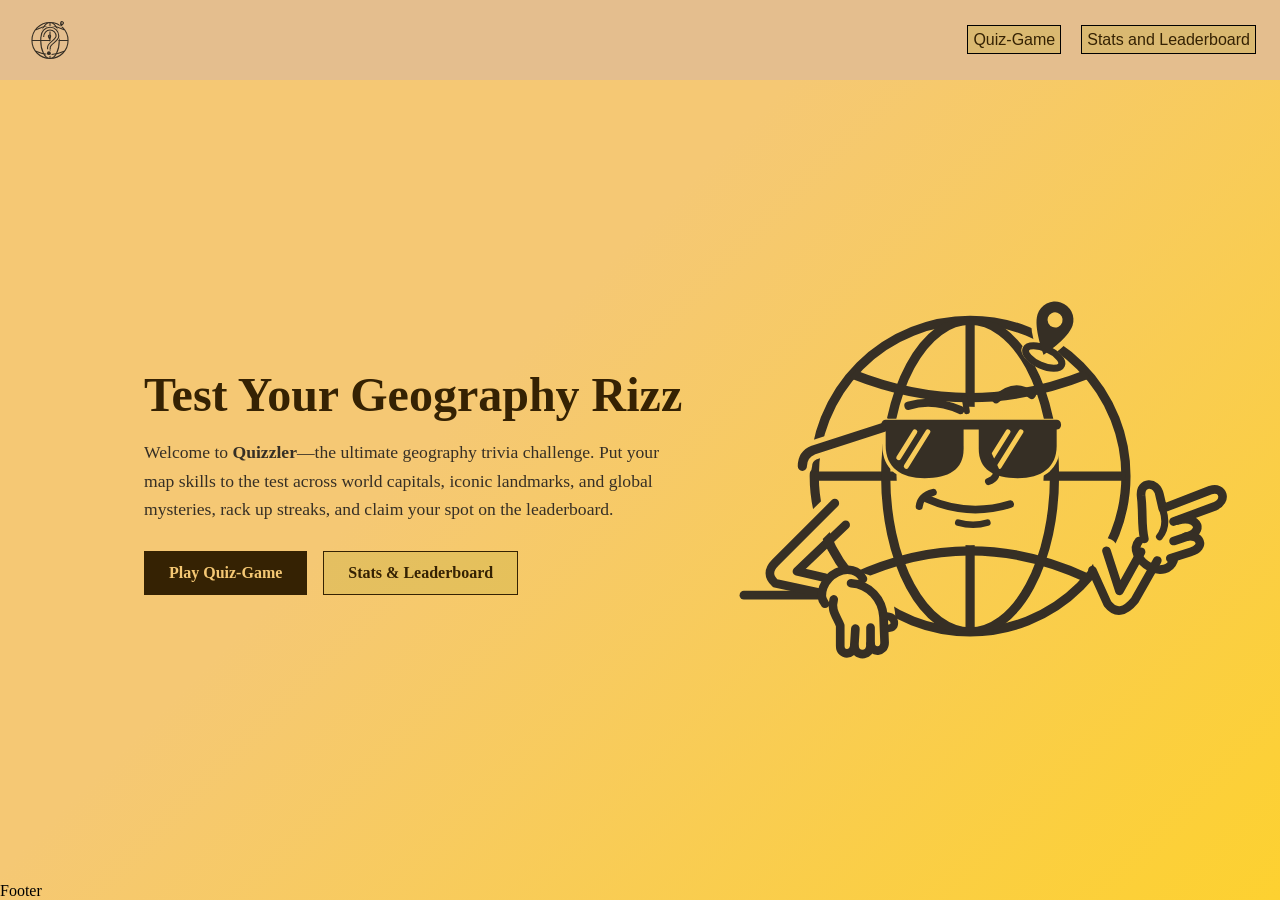
<file: index.html>
<html>
    <head>
 <meta charset="UTF-8" />
  <meta name="viewport" content="width=device-width, initial-scale=1.0" />
  <title>Quizzler</title>
  <link rel="stylesheet" href="style.css">
    </head>
    <body>
 

        <div class="layout">
  <header class="header">
           <nav class="navbar">
            <a href="#" class="logo" style="background-color: rgb(228, 190, 142); border:0.1px solid rgb(228, 190, 142);;"><svg viewBox="92 96 328 328" width="40" height="40" role="img" aria-label="Quizzler Logo">
        <defs>
          <clipPath id="globe-clip">
            <circle cx="256" cy="264" r="148" />
          </clipPath>

          <mask id="grid-cutout">
            <rect width="512" height="512" fill="white" />
            <g fill="none" stroke="black" stroke-width="24" stroke-linecap="butt" stroke-linejoin="round">
              <path d="M 182 236 C 182 189, 214 156, 256 156 C 298 156, 328 188, 328 228 C 328 275, 258 288, 258 322 L 258 338" />
              <path d="M 204 236 C 204 203, 226 178, 256 178 C 286 178, 306 200, 306 228 C 306 261, 236 276, 236 322 L 236 338" />
            </g>
            <circle cx="247" cy="368" r="24" fill="black" />
            <g transform="translate(345, 151) rotate(18)">
              <path d="M 0 0 C 0 0, -16 -20, -16 -32 A 16 16 0 1 1 16 -32 C 16 -20, 0 0, 0 0 Z" fill="black" stroke="black" stroke-width="12" stroke-linejoin="round" />
            </g>
          </mask>
        </defs>

        <!-- Globe & Grid Lines -->
        <g mask="url(#grid-cutout)" fill="none" stroke="#362f25" stroke-width="9" stroke-linecap="round">
          <circle cx="256" cy="264" r="148" />
          <g clip-path="url(#globe-clip)">
            <line x1="108" y1="264" x2="404" y2="264" />
            <line x1="256" y1="116" x2="256" y2="412" />
            <ellipse cx="256" cy="264" rx="76" ry="148" />
            <path d="M 140 175 Q 256 120 372 175" />
            <path d="M 140 353 Q 256 408 372 353" />
          </g>
        </g>

        <!-- Double-Line Question Mark -->
        <g fill="none" stroke="#362f25" stroke-width="9" stroke-linecap="butt" stroke-linejoin="round">
          <path d="M 182 236 C 182 189, 214 156, 256 156 C 298 156, 328 188, 328 228 C 328 275, 258 288, 258 322 L 258 336" />
          <path d="M 204 236 C 204 203, 226 178, 256 178 C 286 178, 306 200, 306 228 C 306 261, 236 276, 236 322 L 236 336" />
        </g>

        <!-- Question Mark Dot -->
        <circle cx="247" cy="368" r="16" fill="#362f25" />

        <!-- Center Map Pin -->
        <path
          fill="#362f25"
          fill-rule="evenodd"
          d="M 252 258 C 252 258, 238 240, 238 228 A 14 14 0 1 1 266 228 C 266 240, 252 258, 252 258 Z M 252 223 A 5 5 0 1 0 252 233 A 5 5 0 1 0 252 223 Z"
        />

        <!-- Top-Right Perimeter Map Pin -->
        <g transform="translate(345, 151) rotate(18)">
          <path
            fill="#362f25"
            fill-rule="evenodd"
            d="M 0 0 C 0 0, -16 -20, -16 -32 A 16 16 0 1 1 16 -32 C 16 -20, 0 0, 0 0 Z M 0 -38 A 6 6 0 1 0 0 -26 A 6 6 0 1 0 0 -38 Z"
          />
        </g>
      </svg></a>
            <ul class="nav-links">
                 <li><a href="quiz.html">Quiz-Game</a></li>
      <li><a href="stats.html">Stats and Leaderboard</a></li>
      
            </ul>
        </nav>




  </header>

  <main class="main">
   <div class="hero-content">
    <h1>Test Your Geography Rizz</h1>
    <p>
      Welcome to <strong>Quizzler</strong>—the ultimate geography trivia challenge.
      Put your map skills to the test across world capitals, iconic landmarks,
      and global mysteries, rack up streaks, and claim your spot on the leaderboard.
    </p>
    <div class="hero-buttons">
      <a href="quiz.html" class="btn btn-primary">Play Quiz-Game</a>
      <a href="stats.html" class="btn btn-secondary">Stats &amp; Leaderboard</a>
    </div>
   </div>
  </main>



 <aside class="right">
    <!-- Quizzler Rizzler Mascot SVG (Transparent Background) -->
    <svg xmlns="http://www.w3.org/2000/svg" viewBox="36 88 462 346" width="500" height="375" role="img" aria-label="Quizzler Rizzler Mascot">
      <defs>
        <!-- Clips globe grid lines cleanly to the outer circle -->
        <clipPath id="mascot-globe-clip">
          <circle cx="256" cy="256" r="144" />
        </clipPath>

        <!-- Punches transparent gaps for the sunglasses, face, pin ring, and arms -->
        <mask id="mascot-cutout">
          <rect x="0" y="0" width="512" height="512" fill="white" />

          <!-- Sunglasses & temple arm mask -->
          <path d="M 101 247 Q 101 236 111 232 L 176 211" fill="none" stroke="black" stroke-width="18" stroke-linecap="round" />
          <rect x="174" y="203" width="166" height="14" rx="5" fill="black" />
          <path d="M 178 208 H 250 V 231 C 250 250 236 258 214 258 C 192 258 178 248 178 228 Z" fill="black" stroke="black" stroke-width="6" />
          <path d="M 264 208 H 336 V 228 C 336 248 322 258 300 258 C 278 258 264 250 264 231 Z" fill="black" stroke="black" stroke-width="6" />

          <!-- Eyebrows, nose & smirk clear zone -->
          <ellipse cx="256" cy="256" rx="68" ry="64" fill="black" />

          <!-- Top-right pin ground ring & teardrop clear zone -->
          <ellipse cx="324" cy="146" rx="22" ry="11" transform="rotate(24 324 146)" fill="black" />
          <g transform="translate(324, 144) rotate(18)">
            <path d="M 0 0 C 0 0 -17 -21 -17 -34 A 17 17 0 1 1 17 -34 C 17 -21 0 0 0 0 Z" fill="black" stroke="black" stroke-width="10" />
          </g>

          <!-- Left leaning arm & glove clear zone -->
          <path d="M 134 282 L 77 338 Q 69 346 77 353 L 122 362" fill="none" stroke="black" stroke-width="26" stroke-linecap="round" stroke-linejoin="round" />
          <ellipse cx="152" cy="382" rx="34" ry="38" transform="rotate(-25 152 382)" fill="black" />

          <!-- Right pointing arm clear zone -->
          <path d="M 380 326 L 392 369 Q 397 381 407 370 L 426 332" fill="none" stroke="black" stroke-width="26" stroke-linecap="round" stroke-linejoin="round" />
        </mask>

        <!-- Punches transparent reflection slashes out of the sunglasses -->
        <mask id="shades-reflection">
          <rect x="0" y="0" width="512" height="512" fill="white" />
          <g stroke="black" stroke-width="4.5" stroke-linecap="round">
            <!-- Left lens reflection slashes -->
            <line x1="205" y1="215" x2="190" y2="239" />
            <line x1="217" y1="215" x2="197" y2="247" />
            <!-- Right lens reflection slashes -->
            <line x1="291" y1="215" x2="276" y2="239" />
            <line x1="303" y1="215" x2="283" y2="247" />
          </g>
        </mask>
      </defs>

      <!-- 1. Globe & Grid Lines -->
      <g mask="url(#mascot-cutout)" fill="none" stroke="#362f25" stroke-width="8.5" stroke-linecap="round">
        <circle cx="256" cy="256" r="144" />
        <g clip-path="url(#mascot-globe-clip)">
          <line x1="112" y1="256" x2="400" y2="256" />
          <line x1="256" y1="112" x2="256" y2="400" />
          <ellipse cx="256" cy="256" rx="78" ry="144" />
          <path d="M 148 162 Q 256 205 364 162" />
          <path d="M 148 350 Q 256 300 364 350" />
        </g>
      </g>

      <!-- 2. Top-Right Map Pin & Ground Ring -->
      <ellipse cx="324" cy="146" rx="18" ry="8" transform="rotate(24 324 146)" fill="none" stroke="#362f25" stroke-width="6.5" />
      <g transform="translate(324, 144) rotate(18)">
        <path
          fill="#362f25"
          fill-rule="evenodd"
          d="M 0 0 C 0 0 -17 -21 -17 -34 A 17 17 0 1 1 17 -34 C 17 -21 0 0 0 0 Z M 0 -41 A 7 7 0 1 0 0 -27 A 7 7 0 1 0 0 -41 Z"
        />
      </g>

      <!-- 3. Eyebrows, Nose, Smirk & Chin -->
      <g fill="none" stroke="#362f25" stroke-width="7.5" stroke-linecap="round" stroke-linejoin="round">
        <!-- Left angled brow + crease -->
        <path d="M 199 191 Q 222 184 247 195" />
        <path d="M 251 184 L 253 196" stroke-width="5.5" />
        <!-- Right raised rizzler brow -->
        <path d="M 280 185 Q 297 169 313 181" />
        <!-- Nose -->
        <path d="M 269 228 L 279 249 Q 283 257 273 261" stroke-width="6.5" />
        <!-- Charming smirk + corner dimple -->
        <path d="M 216 277 Q 254 294 293 282" stroke-width="7" />
        <path d="M 222 271 Q 210 274 209 284" stroke-width="6.5" />
        <!-- Chin line -->
        <path d="M 245 299 Q 259 303 272 299" stroke-width="6" />
      </g>

      <!-- 4. Sleek Dark Sunglasses -->
      <g mask="url(#shades-reflection)" fill="#362f25">
        <!-- Left temple arm -->
        <path d="M 101 247 Q 101 236 111 232 L 176 211" fill="none" stroke="#362f25" stroke-width="8.5" stroke-linecap="round" />
        <!-- Top frame bar -->
        <rect x="174" y="204" width="166" height="9" rx="4" />
        <!-- Left lens -->
        <path d="M 178 208 H 250 V 231 C 250 250 236 258 214 258 C 192 258 178 248 178 228 Z" />
        <!-- Right lens -->
        <path d="M 264 208 H 336 V 228 C 336 248 322 258 300 258 C 278 258 264 250 264 231 Z" />
      </g>

      <!-- 5. Left Leaning Arm, Ledge & Gloved Hand -->
      <g fill="none" stroke="#362f25" stroke-width="8" stroke-linecap="round" stroke-linejoin="round">
        <!-- Surface ledge -->
        <line x1="47" y1="366" x2="117" y2="366" />
        <!-- Upper & lower arm contours -->
        <path d="M 131 281 L 76 336 Q 66 346 76 355 L 118 364" />
        <path d="M 141 301 L 96 344 L 122 350" />
        <!-- Glove cuff -->
        <path d="M 122 374 C 115 366 121 351 133 345 C 143 340 153 343 157 351" />
        <!-- Gloved hand & 3 relaxed fingers -->
        <path d="M 130 370 C 127 380 133 386 136 394 L 136 413 C 136 422 148 422 149 413 L 150 397" />
        <path d="M 149 413 C 150 423 163 423 164 413 L 164 396" />
        <path d="M 164 411 C 165 420 177 419 177 410 L 176 386 C 175 370 163 356 146 355" />
        <!-- Thumb tip peeking right -->
        <path d="M 176 385 Q 186 385 186 392 Q 186 397 177 397" stroke-width="7" />
      </g>

      <!-- 6. Right Pointing Arm & Gloved Hand -->
      <g fill="none" stroke="#362f25" stroke-width="8" stroke-linecap="round" stroke-linejoin="round">
        <!-- Upper & lower arm contours -->
        <path d="M 382 325 L 394 362 L 414 326" />
        <path d="M 369 343 L 383 374 Q 394 388 408 371 L 429 334" />
        <!-- Glove cuff -->
        <path d="M 412 316 C 406 323 411 334 422 340 C 432 345 441 342 444 334" />
        <!-- Pointing hand: thumb + index finger -->
        <path d="M 417 314 C 414 301 416 289 414 274 C 413 261 428 260 431 273 L 434 286 L 478 269 C 490 265 494 279 482 284 L 444 298" />
        <!-- Curled middle & ring fingers -->
        <path d="M 448 297 C 464 292 473 305 459 311 L 444 316" />
        <path d="M 455 312 C 469 309 474 322 460 326 L 441 332" />
        <!-- Palm crease -->
        <path d="M 434 287 Q 439 302 431 312" stroke-width="6.5" />
      </g>
    </svg>
  </aside>


  <footer class="footer">Footer</footer>
        </div>
    </body>
</html>
</file>
<file: style.css>
* {
  margin: 0;
  padding: 0;
  box-sizing: border-box;
}

.navbar{
    display:flex;
    justify-content: space-between;
    align-items: center;
    background-color:rgb(228, 190, 142);
    padding:14px 24px;
}
.nav-links{
    text-decoration:none;
    list-style:none;
    display:flex;
    gap:20px;
}

nav a {
  text-decoration: none;
  color: #352203;
  font-family: sans-serif;
  font-weight: 500;
  border:1px solid black;
  background-color: rgba(202, 178, 72, 0.4);
  padding-left: 10px;
  padding-right: 10px;
  padding: 5px; ;
}

nav a:hover {
  background-color: #fcf41a85;
  
}

.layout{
    display:grid;
    min-height: 100vh;
  grid-template-columns: 1fr auto;
  grid-template-rows: auto 1fr auto;
    grid-template-areas:
   "header header"
    "main right"
    "footer footer";
}

.header { grid-area: header; }
.main   { grid-area: main; }
.right  { grid-area: right; }
.footer { grid-area: footer; }

@media (max-width: 768px) {
  .layout {
    grid-template-columns: 1fr;
    grid-template-rows: auto;
    grid-template-areas:
      "header"
      "left"
      "main"
      "right"
      "footer";
  }
}
.brand {
      display: inline-flex;
      align-items: center;
      gap: 10px;
      padding: 12px 20px;
      text-decoration: none;
      color: #362f25;
      font-size: 1.5rem;
      font-weight: 600;
    }

body {
  background: linear-gradient(135deg, rgb(245, 200, 116) 40%, rgb(253, 209, 48));
}

.main {
  grid-area: main;
  display: flex;
  justify-content: flex-end;
  align-items: center;
  padding: 40px 24px 40px 48px;
}

.right {
  grid-area: right;
  display: flex;
  justify-content: flex-start;
  align-items: center;
  padding: 16px 48px 16px 24px;
}

.hero-content{
    max-width:540px;
}

.hero-content h1 {
  font-size: 3rem;
  line-height: 1.15;
  margin-bottom: 16px;
  color: #352203;
}

.hero-content p{
    font-size: 1.1rem;
  line-height: 1.6;
  margin-bottom: 28px;
  color: #362f25;
}

.hero-buttons{
    display: flex;
  flex-wrap: wrap;
  gap: 16px;
}

.btn{
    text-decoration: none;
    font-size:1 rem;
    font-weight: 600;
    padding: 12px 24px;
    border: 1.5px solid #352203;
    transition: background-color 0.2s ease, transform 0.15s ease;
}

.btn-primary{
    background-color: #352203;
  color: #f5c874;
}

.btn-primary:hover {
  background-color: #4f3408;
  transform: translateY(-2px);
}

.btn-secondary {
  background-color: rgba(202, 178, 72, 0.4);
  color: #352203;
}

.btn-secondary:hover{
    background-color: #fcf41a85;
  transform: translateY(-2px);
}

@media (max-width: 768px) {
  .main {
    padding: 32px 24px;
  }

  .hero-content h1 {
    font-size: 2.2rem;
  }
}

.quiz-page {
  max-width: 600px;
  margin: 36px auto;
  padding: 0 20px;
  font-family: sans-serif;
}

.rank-hud{
  display: flex;
  justify-content: space-between;
  flex-wrap: wrap;
  gap: 10px;
  background-color: rgb(228, 190, 142);
  border: 1.5px solid #352203;
  padding: 12px 18px;
  margin-bottom: 14px;
  font-size: 0.95rem;
}

.round-modes {
    display: flex;
  gap: 10px;
  margin-bottom: 18px;
}

.mode-btn{
    padding:6px 14px;
    border: 1.5px solid #352203;
    background-color: rgba(228, 190, 142, 0.65);
    color: #352203;
    font-weight: 600;
    cursor: pointer;
}

.mode-btn.active,
.mode-btn:hover {
  background-color: #352203;
  color: #f5c874;
}


   .quiz-box {
  background-color: rgba(255, 249, 238, 0.82);
  border: 2px solid #352203;
  box-shadow: 5px 5px 0px #352203;
  padding: 28px;
}

.quiz-top {
  display: flex;
  justify-content: space-between;
  flex-wrap: wrap;
  gap: 8px;
  margin-bottom: 18px;
  font-size: 0.9rem;
}

#question-text{
    font-size: 1.4rem;
    line-height: 1.35;
    margin-bottom: 20px;
}

.options {
  display: flex;
  flex-direction: column;
  gap: 10px;
  margin-bottom: 22px;
}

.option-btn{
  padding:13px 16px;
  text-align: left;
  font-size: 1rem;
  font-weight: 600;
  color: #352203;
  background-color: rgba(202, 178, 72, 0.35);
  border: 1.5px solid #352203;
  cursor: pointer;
  transition: background-color 0.15s ease;
}

.option-btn:hover:not(:disabled) {
  background-color: #fcf41a85;
}

.option-btn:disabled{
    cursor:default;
}

.option-btn.wrong {
  background-color: #c44d3d;
  color: #fff9ee;
  border-color: #4a1a13;
}

.quiz-bottom{
  display: flex;
  justify-content: space-between;
  align-items: center;
  gap: 12px;
  padding-top: 14px;
  border-top: 1px solid rgba(58, 38, 4, 0.293);
}

.rizz-line{
  font-style: italic; 
  font-size: 0.95rem;
}
 
#next-btn,
.action-btn{
  display: inline-block;
  text-decoration: none;
  padding: 10px 18px;
  background-color: #352203;
  color: #f5c874;
  border: 1.5px solid #352203;
  font-size: 0.95rem;
  font-weight: 600;
  cursor: pointer;
}

#next-btn:disabled {
  opacity: 0.4;
  cursor: not-allowed;
}

.action-btn.secondary{
    background-color:rgba(202, 178, 72, 0.4);
    color:#352203;
}

.final-text {
  font-size: 1.2rem;
  margin: 14px 0;
}

.result-actions{
    display:flex;
    flex-wrap: wrap;
    gap: 12px;
    margin-top: 22px;
}

.hidden {
  display: none;  
}
</file>
